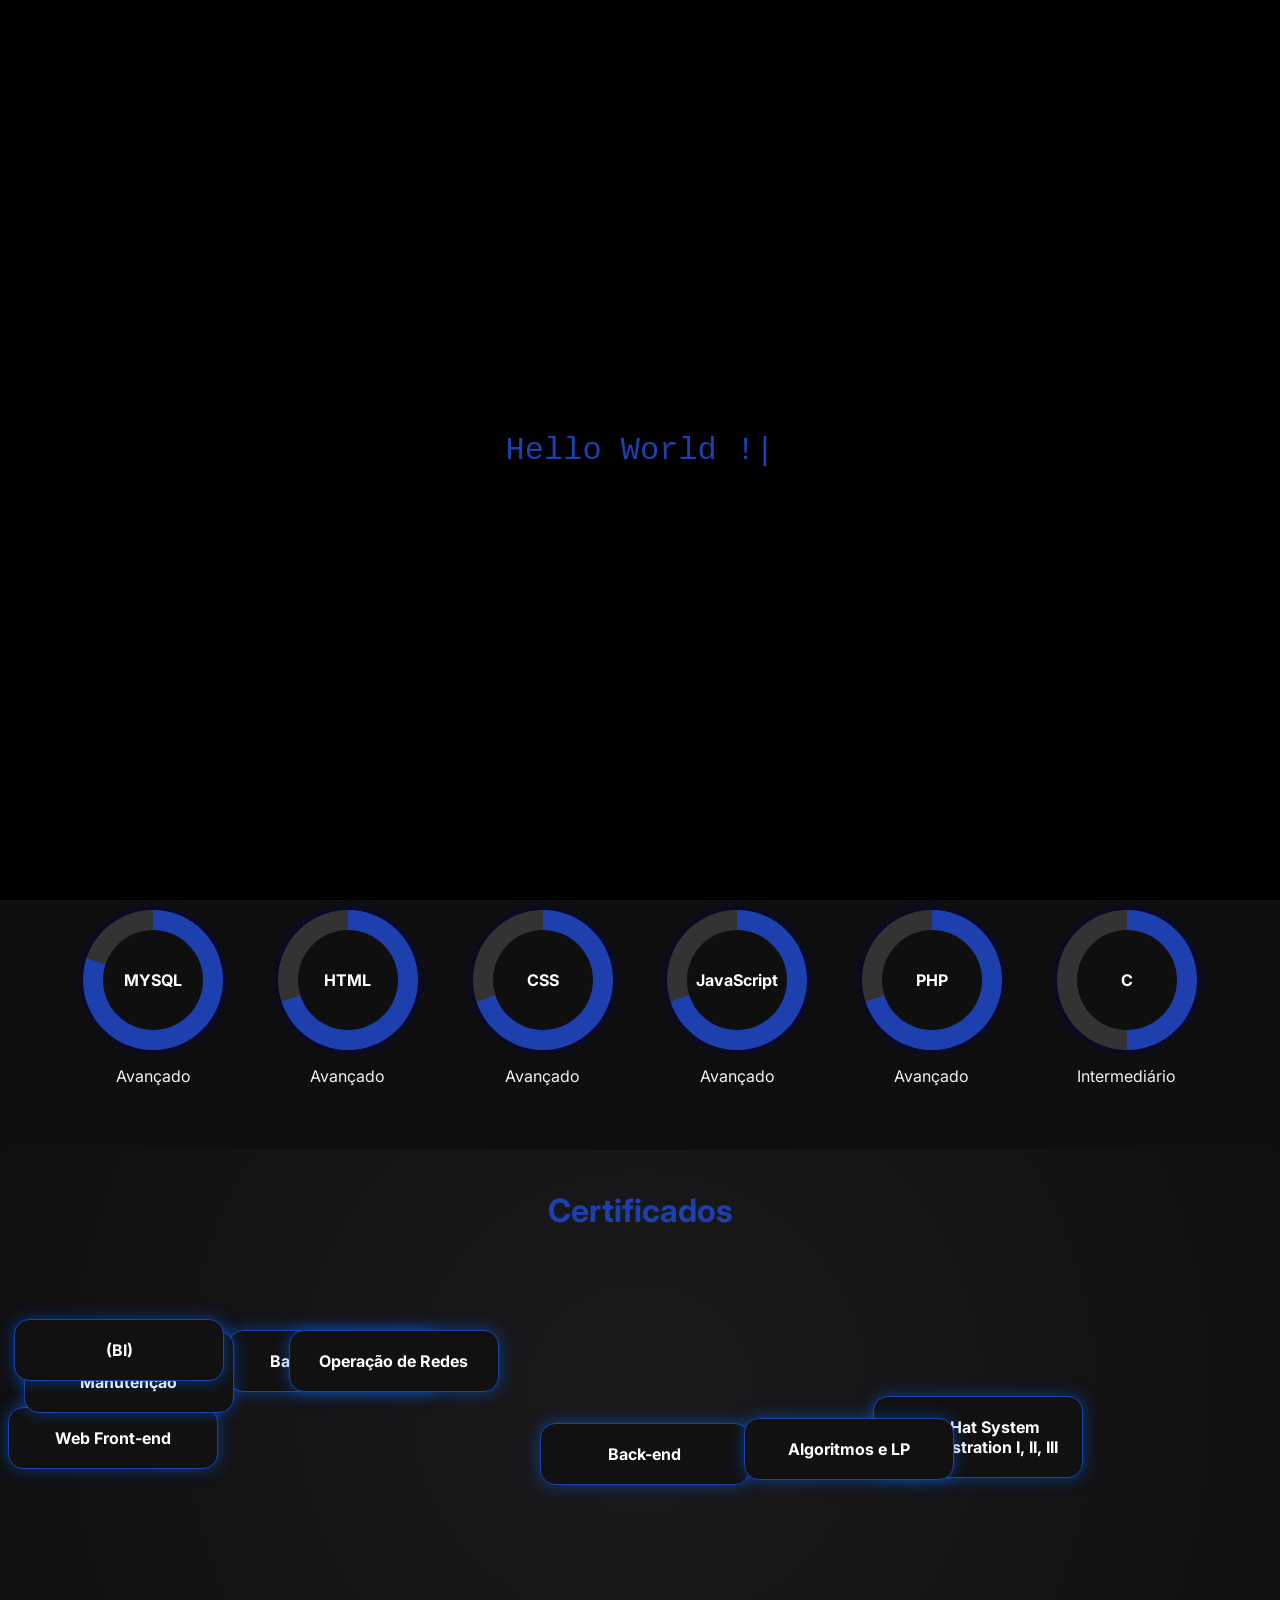
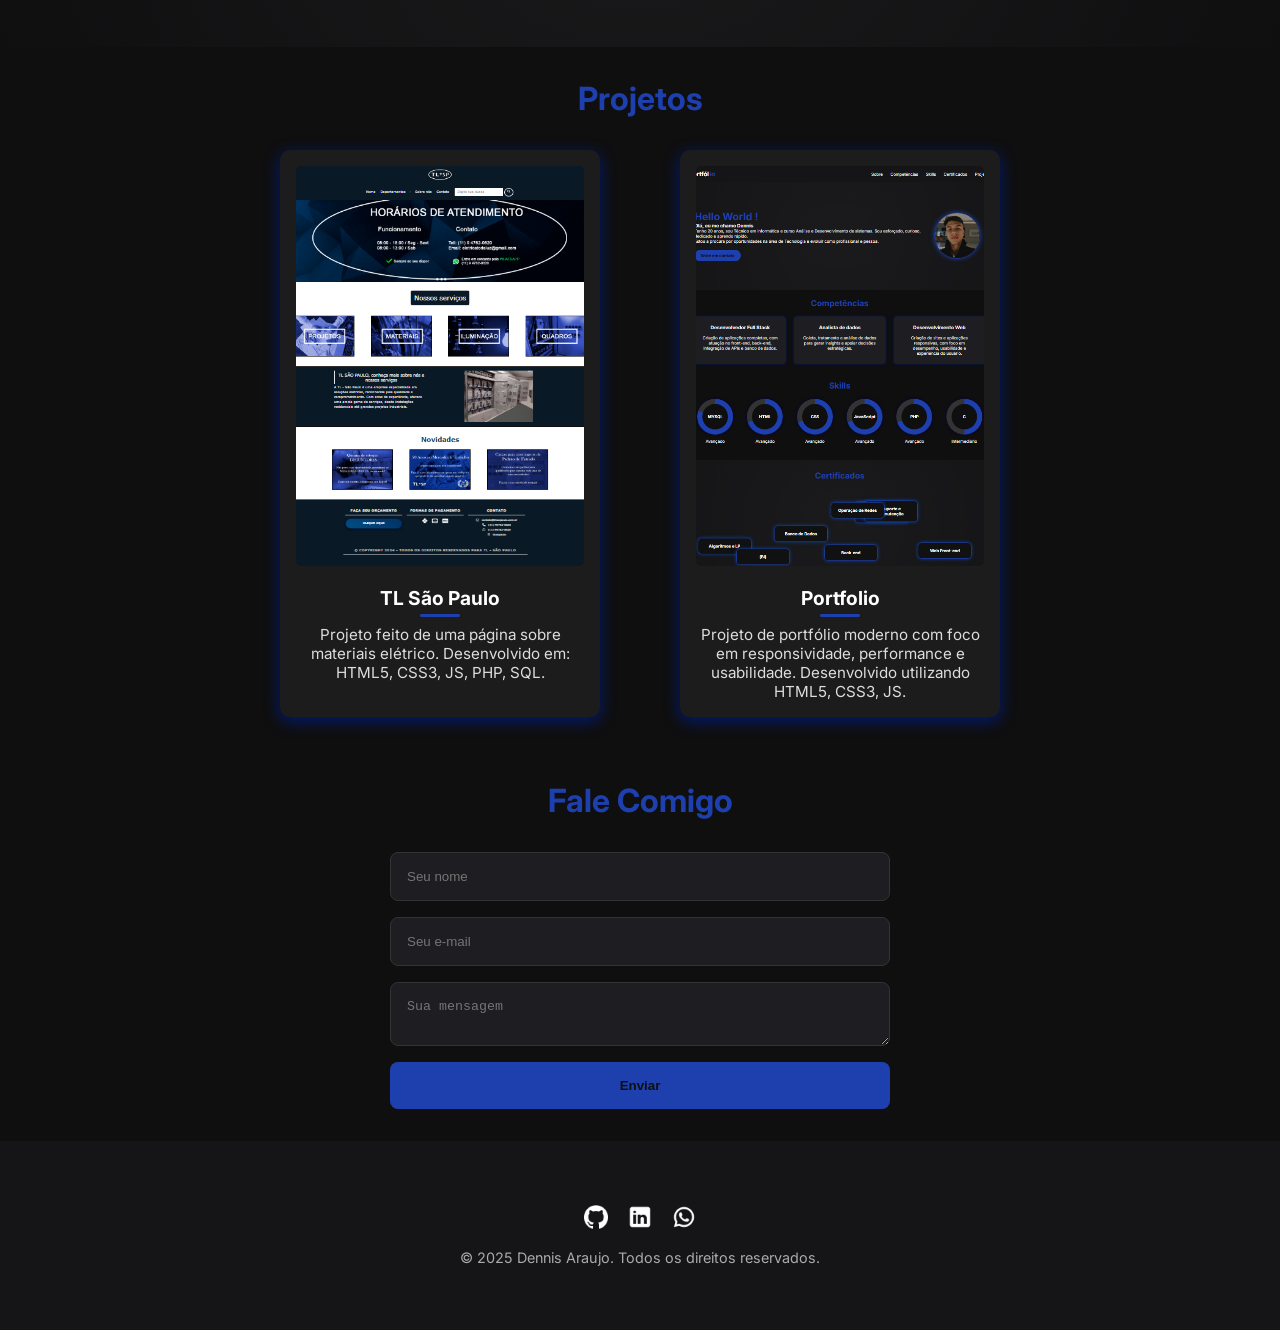
<file: index.html>
<!DOCTYPE html>
    <html lang="pt-br">
    <head>
      <meta charset="UTF-8">
      <meta name="viewport" content="width=device-width, initial-scale=1.0">
      <title>Portfólio | Dennis Araujo</title>
      <link href="https://fonts.googleapis.com/css2?family=Inter:wght@400;600;700&display=swap" rel="stylesheet">
      <link rel="stylesheet" href="style.css">
      <link rel="icon" href="imagem/favicon.png" type="image/png">
    </head>


   <body class="dark-mode">


   <!-- Pre Loader -->

      <div id="preloader">
        <span id="typed-text"></span><span id="cursor">|</span>
      </div>
      
   <!-- Fim Pre Loader -->



   <!-- Menu -->

   <nav class="navbar">
     <div class="container navbar-content">
       <h1 class="logo">Portfól<span class="highlight">io</span></h1>
    
       <!-- Botão Menu-->
         <button class="menu-toggle" id="menu-toggle">
           ☰
         </button>

         <!-- Menu principal -->
       <ul class="menu" id="menu">
         <li><a href="#hero">Sobre</a></li>
       <li><a href="#competencias">Competências</a></li>
       <li><a href="#skills">Skills</a></li>
       <li><a href="#certificados-section">Certificados</a></li>
       <li><a href="#projetos">Projetos</a></li>
       </ul>
     </div>  
   </nav>

   <!-- Final Menu -->





   <!-- Titulo  -->
      <header id="hero" class="hero">
        <div class="container hero-content">
          <div class="hero-text">
            <h2 class="typewriter">Hello World !</h2>
            <h3>Olá, eu me chamo Dennis</h3> 
            <p>Tenho 20 anos, sou Técnico em Informática e curso Análise e Desenvolvimento de sistemas. Sou esforçado, curioso, dedicado e aprendo rápido. </p>
                <p>Estou a procura por oportunidades na área de Tecnologia e evoluir como profissional e pessoa. </p> 
                
              
             <a href="#contact" class="btn" >Entre em contato</a>
          </div>
           <div class="hero-img">
            <img src="imagem/dennisimg.jpeg" alt="Foto de Dennis Araujo">
           </div>
        </div>
      </header>

   <!-- Fim do Titulo -->


      
   <!-- Competências -->
      <section id="competencias" class="competencias">
        <div class="container">
          <h2 class="section-title"> Competências </h2>
          <div class="project-grid">
            <div class="card">
              <h3>Desenvolvedor Full Stack</h3> <br>
              <p>Criação de aplicações completas, com atuação no front-end, back-end, integração de APIs e banco de dados.</p> 
            </div>
            <div class="card">
                <h3>Analista de dados</h3> <br>
                <p>Coleta, tratamento e análise de dados para gerar insights e apoiar decisões estratégicas.</p>
              </div>
            <div class="card">
              <h3>Desenvolvimento Web</h3> <br>
              <p>Criação de sites e aplicações responsivas, com foco em desempenho, usabilidade e experiência do usuário.</p>
            </div>
          </div>
        </div>
    
      </section>
   
   <!-- Final de Competências  -->



  <!-- Skills -->
      <section id="skills" class="skills">
        <div class="container">
          <h2 class="section-title">Skills</h2>


          <div class="skills-grid">
      <div>
        <div class="circle" style="--percent: 80;">
          <span class="percent-text">MYSQL</span>
        </div>
        <div class="skill-name">Avançado</div>
      </div>
      <div>
        <div class="circle" style="--percent: 70;">
          <span class="percent-text">HTML</span>
        </div>
        <div class="skill-name">Avançado</div>
      </div>
      <div>
        <div class="circle" style="--percent: 70;">
          <span class="percent-text">CSS</span>
        </div>
        <div class="skill-name">Avançado</div>
      </div>
      <div>
        <div class="circle" style="--percent: 70;">
          <span class="percent-text">JavaScript</span>
        </div>
        <div class="skill-name">Avançado</div>
      </div>
      <div>
        <div class="circle" style="--percent: 70;">
          <span class="percent-text">PHP</span>
        </div>
        <div class="skill-name">Avançado</div>
      </div>
      <div>
        <div class="circle" style="--percent: 50;">
          <span class="percent-text">C</span>
        </div>
        <div class="skill-name">Intermediário</div>
      </div>
      <div>
      </div>
    </div>
    
      </section>

        <!-- Final de Skills -->







        <!--  Certificados -->

      <section id="certificados-section" class="certificados-section">
  <!-- Título separado da área flutuante -->
  <h2 class="titulo-secao">Certificados</h2>

  <!-- Área onde os cards flutuam  -->
  <div class="certificados-area">
    <div class="certificado-card">Banco de Dados</div>
    <div class="certificado-card">Red Hat System Administration I, II, III</div>
    <div class="certificado-card">Web Front-end</div>
    <div class="certificado-card">Back-end</div>
    <div class="certificado-card">Algoritmos e LP</div>
    <div class="certificado-card">Suporte e Manutenção</div>
    <div class="certificado-card">Operação de Redes</div>
    <div class="certificado-card">(BI)</div>
    </div>
   </section>
  <!--Final da Area onde os cards flutuam  -->

  <!-- Final Certificados -->

  



 <!-- Projetos -->

     <section id="projetos" class="projetos">
       <div class="container">
          <h2 class="section-title"> Projetos </h2>
       <div class="project-container">

        <!-- Primeiro Card -->
        <div class="project-card">
          <img src="imagem/tlspimg.png" alt="tl saopaulo" class="project-img">
          <div class="project-info">
            <h3 class="project-title">TL São Paulo</h3>
            <span class="project-line"></span>
            <p class="project-desc">
              Projeto feito de uma página sobre materiais elétrico. Desenvolvido em: HTML5, CSS3, JS, PHP, SQL.
            </p>
          </div>
        </div>

        <!-- Segundo Card -->
        <div class="project-card">
          <img src="imagem/portfolioImg.png" alt="Portfolio de Dennis Araujo" class="project-img">
          <div class="project-info">
            <h3 class="project-title">Portfolio</h3>
            <span class="project-line"></span>
            <p class="project-desc">
              Projeto de portfólio moderno com foco em responsividade, performance e usabilidade. Desenvolvido utilizando HTML5, CSS3, JS.
            </p>
          </div>
        </div>


       </div>
       </div>
     </section>
      
      
 <!-- Final de Projetos -->




 <!-- Fale Comigo -->

     <section id="contact" class="contact">
  <div class="container">
    <h2 class="section-title">Fale Comigo</h2>

    <!-- Formulário adaptado para funcionar com FormSubmit -->
    <form id="contactForm" action="https://formsubmit.co/7e9a04301f2e2119103bb3edf0523d29" method="POST" target="invisibleFrame">
      <input type="text" name="nome" placeholder="Seu nome" required>
      <input type="email" name="email" placeholder="Seu e-mail" required>
      <textarea name="mensagem" placeholder="Sua mensagem" required></textarea>

      <!-- Configurações do FormSubmit -->
      <input type="hidden" name="_captcha" value="false">
      <input type="hidden" name="_next" value="https://dnsiii.github.io/sucesso.html">

      <button type="submit">Enviar</button>
    </form>

    <p id="successMessage" class="hidden">Mensagem enviada com sucesso!</p>

    <!-- Iframe invisível para envio sem recarregar a página -->
    <iframe name="invisibleFrame" style="display: none;"></iframe>
  </div>
</section>



 <!-- Final do Fale Comigo -->
   



 <!-- Rodapé -->

      <footer class="footer">
        <div class="container">
          <div class="social">
            <a href="https://github.com/DnSiii" target="_blank"><img src="imagem/githubIcon.png" alt="GitHub"></a>
            <a href="https://www.linkedin.com/in/dennis-araujo-a42445274/" target="_blank"><img src="imagem/linkedinIcon.png" alt="LinkedIn"></a>
            <a href="https://wa.me/5511944025758" target="_blank"><img src="imagem/whatsappIcon.png" alt="WhatsApp"></a>
          </div>
          <p>&copy; 2025 Dennis Araujo. Todos os direitos reservados.</p>
        </div>
      </footer>

 <!-- Final do Rodapé -->

  

  <!-- Scripts -->
   <script src="script.js"></script>
      
 </body>
 </html>
</file>
<file: style.css>
/* Estilo geral */

* {
    margin: 0;
    padding: 0;
    box-sizing: border-box;
  }
  
  body.dark-mode {
    font-family: 'Inter', sans-serif;
    background-color: #0f0f10;
    color: #f0f0f0;
  }
  
  /* Container padrão */
  .container {
    max-width: 1200px;
    margin: 0 auto;
    padding: 2rem;
  }
  


  /* Começo menu */
  .navbar {
    background-color: #151517;
    display: flex;
    justify-content: space-between;
    align-items: center;
    padding: 1rem 2rem;
    position: sticky;
    top: 0;
    z-index: 100;

  }


  .navbar-content {
    display: flex;
    justify-content: space-between;
    align-items: center;
    width: 100%;
    padding: 0 10px; /* adiciona espaçamento nas laterais da navbar */
    
  }
  
  .logo {
    font-size: 1.5rem;
    color: #fff;
    font-weight: 700;
    white-space: nowrap;
    margin-right: 40px; /* Ajuste o valor conforme necessário */

  }

  /* Espaço entre 'Portfól' e 'io' */
.logo .highlight {
    color: #1e40af;
    margin-left: 4px;
  }
  
  .menu {
    display: flex;
    list-style: none;
    gap: 30px;
    
  }
  
  .menu a {
    color: #f0f0f0;
    text-decoration: none;
    font-weight: 500;
  }
  
  .menu a:hover {
    color: #1e40af;
  }
  
  .logo .highlight {
    color: #1e40af;
    margin-left: 3px;
  }

    section {
  scroll-margin-top: 60px; /* Ajuste para a altura da sua navbar */
}

html {
  scroll-behavior: smooth;
}
  
  /* Final Menu */





  /* Menu RESPONSIVO MOBILE */

   /* Botão Menu invisível no desktop */
.menu-toggle {
  display: none;
  font-size: 1.8rem;
  background: none;
  border: none;
  color: #fff;
  cursor: pointer;
}

/* Mobile: até 768px */
@media (max-width: 768px) {
  .menu {
    display: none;
    flex-direction: column;
    position: absolute;
    top: 70px;
    right: 20px;
    background-color: #151517;
    width: 200px;
    padding: 1rem;
    border-radius: 8px;
    box-shadow: 0 0 10px #000;
    z-index: 99;
  }

  .menu li {
    margin: 10px 0;
  }

  .menu.show {
    display: flex;
  }

  .menu-toggle {
    display: block;
  }
}


   /* fINAL MENU RESPONSIVO MOBILE */








  /* Hero Section */
  .hero {
    display: flex;
    align-items: center;
    justify-content: center;
    padding: 5rem 2rem;
    background: radial-gradient(circle, #1b1b1d, #0f0f10);
  }
  
  .hero-content {
    display: flex;
    flex-wrap: wrap;
    align-items: center;
    gap: 2rem;
  }
  
  .hero-text {
    flex: 1 1 300px;
  }
  
  .typewriter {
    font-size: 2.5rem;
    font-weight: 700;
    color: #1e40af;
    white-space: nowrap;
    overflow: hidden;
    border-right: 2px solid #1e40af;
    animation: typing 3s steps(30) 1 normal both, blink 1s infinite;
      /* Espaço entre o cursor e o HELLO WORLD */
       max-width: 10ch;
  }
  
  @keyframes typing {
    from { width: 0; }
    to { width: 10ch; }
  }
  
  @keyframes blink {
    0%, 100% { border-color: transparent; }
    50% { border-color: #1e40af; }
  }
  
  .hero-img {
    flex: 0 0 200px;
  }
  
  .hero-img img {
    width: 180px;
    border-radius: 50%;
    border: 3px solid #1e40af;
    box-shadow: 0 0 20px #1e40af;
  }
  
  /* Botão */
  .btn {
    display: inline-block;
    margin-top: 1.5rem;
    padding: 0.75rem 1.5rem;
    background-color: #1e40af;
    color: #0f0f10;
    font-weight: bold;
    text-decoration: none;
    border-radius: 30px;
    transition: background 0.3s;
  }
  
  .btn:hover {
    background-color: #1e40af;
  }
  
  /* Títulos */
  .section-title {
    font-size: 2rem;
    text-align: center;
    margin-bottom: 2rem;
    color: #1e40af;
  }
  
  /* Projetos */
  .project-grid {
    display: grid;
    gap: 2rem;
    grid-template-columns: repeat(auto-fit, minmax(280px, 1fr));
  }
  
  .card {
    background-color: #1e1e22;
    padding: 2rem;
    border-radius: 12px;
    text-align: center;
    box-shadow: 0 0 10px #001b75;
    transition: transform 0.3s ease;
  }
  
  .card:hover {
    transform: translateY(-5px);
  }
  
  /* Habilidades */
  .skills-grid {
    display: grid;
    grid-template-columns: repeat(auto-fit, minmax(160px, 1fr));
    gap: 2rem;
    text-align: center;
  }
  
  .skill-card {
    background-color: transparent;
    text-align: center;
  }
  
  .circle {
    width: 140px;
    height: 140px;
    border-radius: 50%;
    display: flex;
    align-items: center;
    justify-content: center;
    margin: 0 auto 1rem;
    position: relative;
    box-shadow: 0 0 10px #00004b;
    transition: transform 0.3s ease;
    background: conic-gradient(#1e40af 0%, #333 0%);
  }
  
  
  .circle::before {
    content: '';
    position: absolute;
    width: 100px;
    height: 100px;
    background-color: #0f0f10;
    border-radius: 50%;
  }
  
  .percent-text {
    position: absolute;
    color: #fff;
    font-weight: 700;
    font-size: 1rem;
  }
  
  .level-text {
    position: absolute;
    bottom: -2rem;
    left: 50%;
    transform: translateX(-50%);
    font-size: 0.9rem;
    color: #ccc;
  }
  
  /* Formulário de Contato */
  .contact form {
    max-width: 500px;
    margin: 0 auto;
    display: flex;
    flex-direction: column;
  }
  
  .contact input,
  .contact textarea {
    background-color: #1e1e22;
    color: white;
    border: 1px solid #333;
    padding: 1rem;
    margin-bottom: 1rem;
    border-radius: 8px;
  }
  
  .contact button {
    background-color: #1e40af;
    border: none;
    padding: 1rem;
    color: #0f0f10;
    font-weight: bold;
    border-radius: 8px;
    cursor: pointer;
  }
  
  .contact button:hover {
    background-color: #1e40af;
  }
  
  .hidden {
    display: none;
    text-align: center;
    margin-top: 1rem;
    color: #03dac6;
  }
  
  /* Rodapé */
  .footer {
    background-color: #151517;
    text-align: center;
    padding: 2rem;
  }
  
  .footer .social a {
    margin: 0 0.5rem;
    display: inline-block;
  }
  
  .footer img {
    width: 24px;
    filter: brightness(0) invert(1);
  }
  
  .footer p {
    margin-top: 1rem;
    font-size: 0.9rem;
    color: #aaa;
  }
  


/* Projetos */


  .project-container {
    display: flex;
    flex-wrap: wrap;
    justify-content: center;
    gap: 5rem;
  }
  .section-title span {
    color: white;
  }
  
  
  .project-card {
    background-color: #1c1c1c;
    border-radius: 10px;
    padding: 1rem;
    max-width: 320px;
    box-shadow: 0 4px 15px #001b75;
    text-align: center;
    transition: transform 0.3s;
  }
  
  .project-card:hover {
    transform: scale(1.03);
  }
  
  .project-img {
    width: 100%;
    height: 400px; 
    border-radius: 5px;
    margin-bottom: 1rem;
    object-fit: cover;
  
  }
  
  .project-title {
    font-weight: bold;
    color: white;
    font-size: 1.2rem;
  }
  
  .project-line {
    display: block;
    height: 3px;
    width: 40px;
    background-color: #1e40af;
    margin: 0.3rem auto;
    border-radius: 5px;
  }
  
  .project-desc {
    color: #ddd;
    font-size: 0.95rem;
    margin-top: 0.5rem;
  }
  
  .project-tags span {
    background-color: #333;
    color: white;
    padding: 4px 8px;
    border-radius: 15px;
    font-size: 0.8rem;
    margin: 0 5px;
  }
  
  .project-link {
    display: inline-block;
    margin-top: 1rem;
    color: white;
    font-weight: bold;
    text-decoration: none;
  }
  
  .see-more {
    background-color: #1e40af;
    color: black;
    border: none;
    border-radius: 3px;
    padding: 0.6rem 1.0rem;
    font-weight: bold;
    cursor: pointer;
    transition: background-color 0.3s;
  }
  
  .see-more:hover {
    background-color: #1e40af;
  }
  




/* Pre Loader */

#preloader {
  position: fixed;
  inset: 0;
  background-color: black;
  color: white;
  font-family: monospace;
  font-size: 2rem;
  display: flex;
  justify-content: center;
  align-items: center;
  z-index: 9999;
  transition: opacity 0.5s ease;
}

#cursor {
  visibility: visible;
}

#typed-text {
  color: #1e40af;
}

#cursor {
  color: #1e40af;
}


/* Certificados */


.certificados-section {
  position: relative;
  padding: 40px 0 80px; /* Reduzido o topo */
  background: radial-gradient(circle, #1b1b1d, #0f0f10);
  overflow: visible;
}

.titulo-secao {
  text-align: center;
  font-size: 2em;
  color: #1e40af;
  margin: 0 auto 30px;
  line-height: 1.3;
  padding-bottom: 5px;
}


.certificados-area {
  position: relative;
  width: 100%;
  height: 300px; /* Ou maior se quiser mais espaço de movimento */
  overflow: hidden;
}

.certificado-card {
  position: absolute;
  width: 210px;
  padding: 20px;
  background-color: #111;
  color: white;
  border-radius: 15px;
  box-shadow: 0 0 15px rgba(0, 102, 255, 0.5);
  text-align: center;
  font-weight: bold;
  border: 1px solid #1e40af;
  user-select: none;
   pointer-events: auto;
  transition: transform 0.2s;
  cursor: default;  
}

/* Tamanho de Cards para Mobile */
@media (max-width: 768px) {
  .certificado-card {
    width: 110px;
    padding: 8px;
    font-size: 0.8rem;
  }
}

/* Fim */
</file>
